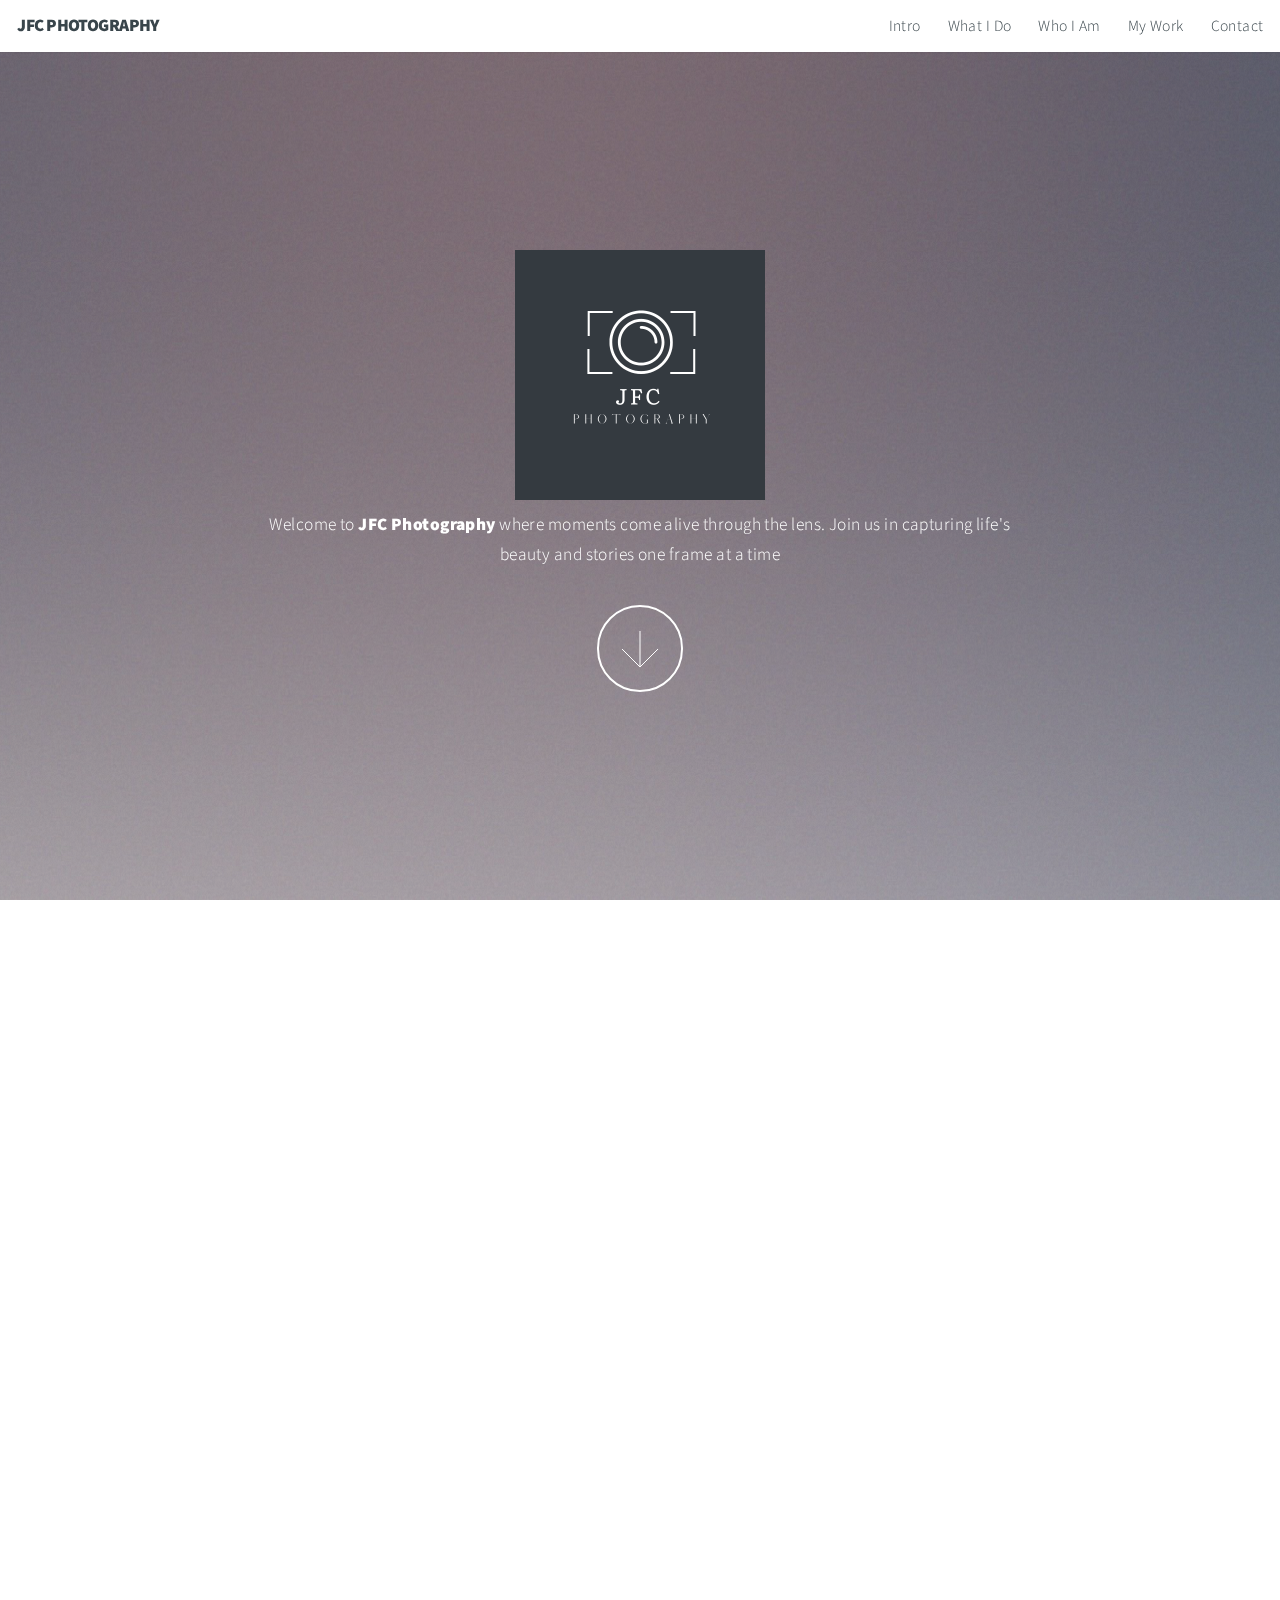
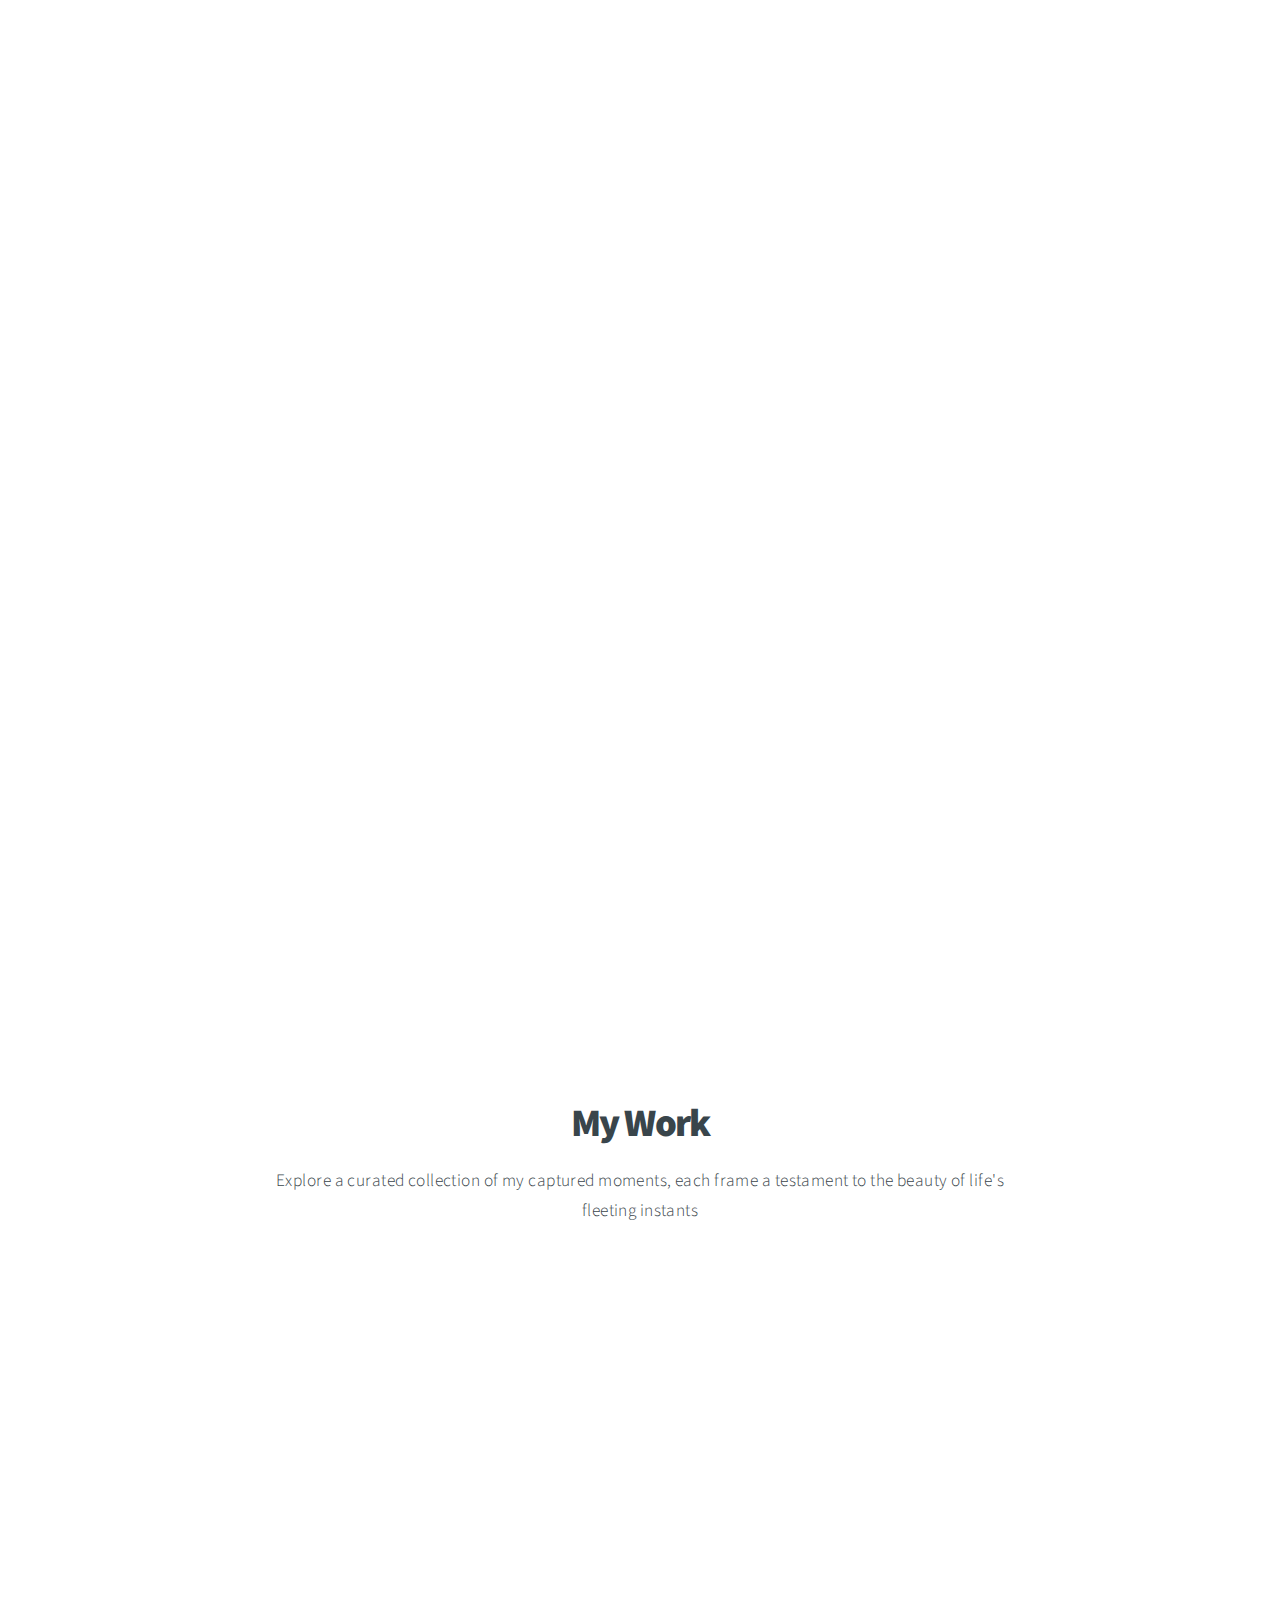
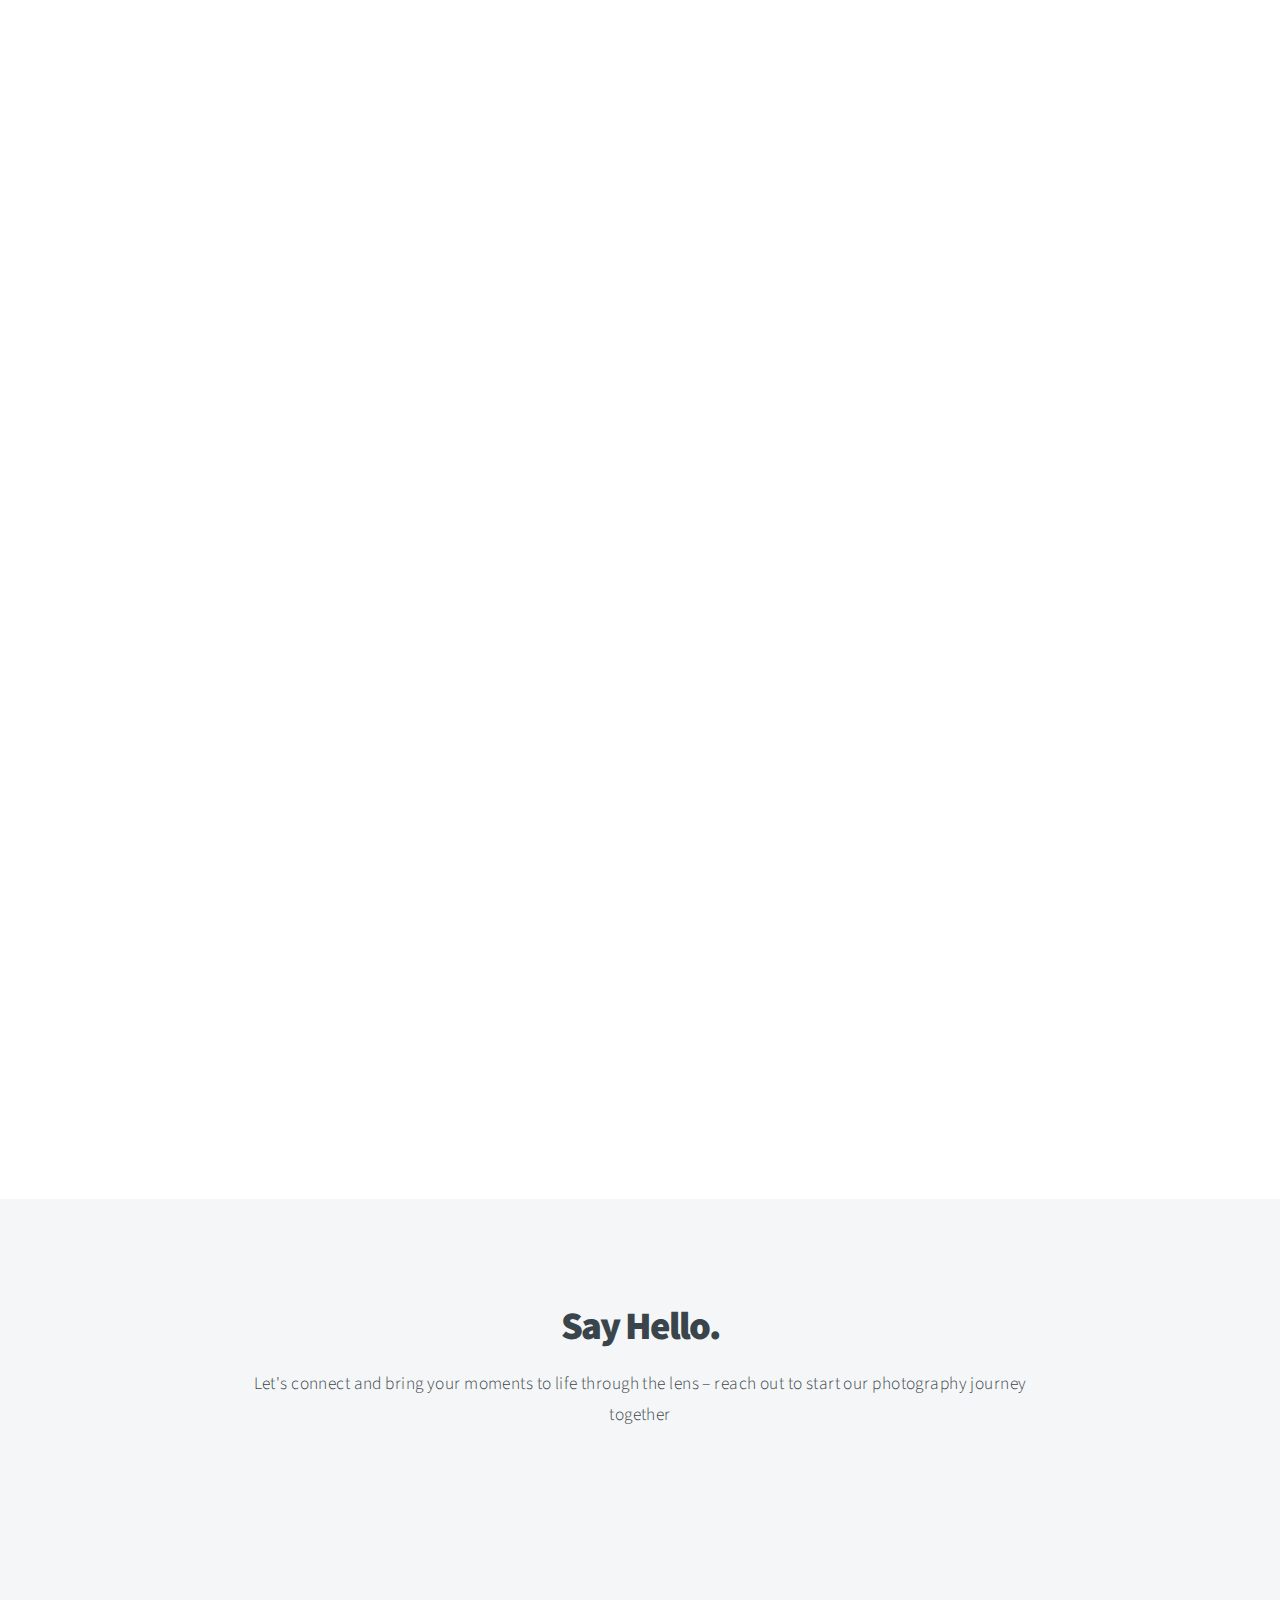
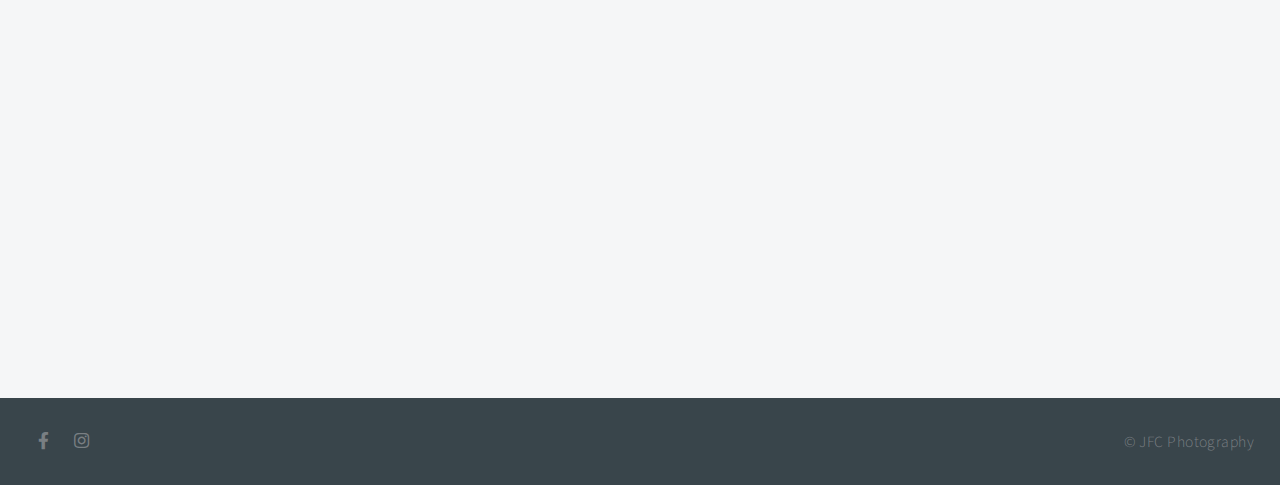
<file: index.html>
<!DOCTYPE html>

<html>
  <head>
    <title>JFC Photography</title>
    <meta charset="utf-8" />
    <meta
      name="viewport"
      content="width=device-width, initial-scale=1, user-scalable=no"
    />
    <link rel="stylesheet" href="assets/css/main.css" />
    <noscript
      ><link rel="stylesheet" href="assets/css/noscript.css"
    /></noscript>

    <link
      rel="apple-touch-icon"
      sizes="180x180"
      href="/favicon_package_v0/apple-touch-icon.png"
    />
    <link
      rel="icon"
      type="image/png"
      sizes="32x32"
      href="/favicon_package_v0/favicon-32x32.png"
    />
    <link
      rel="icon"
      type="image/png"
      sizes="16x16"
      href="/favicon_package_v0/favicon-16x16.png"
    />
    <link rel="manifest" href="/favicon_package_v0/site.webmanifest" />
    <link
      rel="mask-icon"
      href="/favicon_package_v0/safari-pinned-tab.svg"
      color="#5bbad5"
    />
    <meta name="msapplication-TileColor" content="#da532c" />
    <meta name="theme-color" content="#ffffff" />
  </head>
  <!-- Google tag (gtag.js) -->
  <script
    async
    src="https://www.googletagmanager.com/gtag/js?id=G-K7FD1WHNN0"
  ></script>
  <script>
    window.dataLayer = window.dataLayer || [];
    function gtag() {
      dataLayer.push(arguments);
    }
    gtag("js", new Date());

    gtag("config", "G-K7FD1WHNN0");
  </script>
  <body class="is-preload">
    <!-- Header -->
    <header id="header">
      <h1>JFC PHOTOGRAPHY</h1>
      <nav>
        <ul>
          <li><a href="#intro">Intro</a></li>
          <li><a href="#one">What I Do</a></li>
          <li><a href="#two">Who I Am</a></li>
          <li><a href="#work">My Work</a></li>
          <li><a href="#contact">Contact</a></li>
        </ul>
      </nav>
    </header>

    <!-- Intro -->
    <section id="intro" class="main style1 dark fullscreen">
      <div class="content">
        <div class="logo">
          <img
            src="./images/logo.png"
            alt="logo"
            width="250px"
            height="250px"
          />
        </div>
        <p>
          Welcome to <strong>JFC Photography</strong> where moments come alive
          through the lens. Join us in capturing life's beauty and stories one
          frame at a time
        </p>
        <footer>
          <a href="#one" class="button style2 down">More</a>
        </footer>
      </div>
    </section>

    <!-- One -->
    <section id="one" class="main style2 right dark fullscreen">
      <div class="content box style2">
        <header>
          <h2>What I Do</h2>
        </header>
        <p>
          Immersing myself in the art of photography, I specialize in
          transforming life's most cherished moments into timeless visual
          stories. From the elegance of weddings and the vibrancy of
          quinceañeras to the intimacy of engagements and the warmth of family
          sessions, my lens captures every emotion and detail, creating
          cherished memories that last a lifetime.
        </p>
      </div>
      <a href="#two" class="button style2 down anchored">Next</a>
    </section>

    <!-- Two -->
    <section id="two" class="main style2 left dark fullscreen">
      <div class="content box style2">
        <header>
          <h2>Who I Am</h2>
        </header>
        <p>
          Hello there, I'm Joe Castillo—a tech enthusiast turned passionate
          photographer. My journey into photography began as a hobby, but it
          quickly blossomed into a thriving business. After discovering my love
          for capturing the essence of moments, I realized the power of freezing
          time through my lens. Having walked the path of technology, I
          comprehended the value of preserving memories, which led me to pursue
          my passion more earnestly. Understanding that photography is an
          investment, I strive to provide an opportunity for those seeking to
          encapsulate their special moments in photographs.
        </p>
      </div>
      <a href="#work" class="button style2 down anchored">Next</a>
    </section>

    <!-- Work -->
    <section id="work" class="main style3 primary">
      <div class="content">
        <header>
          <h2>My Work</h2>
          <p>
            Explore a curated collection of my captured moments, each frame a
            testament to the beauty of life's fleeting instants
          </p>
        </header>

        <!-- Gallery  -->
        <div class="gallery">
          <article class="from-left">
            <a href="/images/gallery/wedding1.jpg" class="image fit"
              ><img src="images/gallery/wedding1.jpg" title="Wedding" alt=""
            /></a>
          </article>
          <article class="from-right">
            <a href="images/gallery/wedding2.jpg" class="image fit"
              ><img src="images/gallery/wedding2.jpg" title="Wedding" alt=""
            /></a>
          </article>
          <article class="from-left">
            <a href="images/gallery/wedding3.jpg" class="image fit"
              ><img src="images/gallery/wedding3.jpg" title="wedding" alt=""
            /></a>
          </article>
          <article class="from-right">
            <a href="images/gallery/wedding5.jpg" class="image fit"
              ><img src="images/gallery/wedding5.jpg" title="wedding" alt=""
            /></a>
          </article>
          <article class="from-left">
            <a href="images/gallery/grad2.jpg" class="image fit"
              ><img src="images/gallery/grad2.jpg" title="wedding" alt=""
            /></a>
          </article>
          <article class="from-right">
            <a href="images/gallery/wedding6.jpg" class="image fit"
              ><img src="images/gallery/wedding6.jpg" title="wedding" alt=""
            /></a>
          </article>
          <article class="from-left">
            <a href="images/gallery/wedding7.jpg" class="image fit"
              ><img src="images/gallery/wedding7.jpg" title="wedding" alt=""
            /></a>
          </article>
          <article class="from-right">
            <a href="images/gallery/wedding8.jpg" class="image fit"
              ><img src="images/gallery/wedding8.jpg" title="wedding" alt=""
            /></a>
          </article>
          <article class="from-right">
            <a href="images/gallery/quince1.jpg" class="image fit"
              ><img src="images/gallery/quince1.jpg" title="Quinceanera" alt=""
            /></a>
          </article>
          <article class="from-left">
            <a href="images/gallery/quince2.jpg" class="image fit"
              ><img src="images/gallery/quince2.jpg" title="Quinceanera" alt=""
            /></a>
          </article>
          <article class="from-right">
            <a href="images/gallery/quince3.jpg" class="image fit"
              ><img src="images/gallery/quince3.jpg" title="Quinceanera" alt=""
            /></a>
          </article>
          <article class="from-left">
            <a href="images/gallery/quince4.jpg" class="image fit"
              ><img src="images/gallery/quince4.jpg" title="Quinceanera" alt=""
            /></a>
          </article>
          <article class="from-right">
            <a href="images/gallery/grad2.jpg" class="image fit"
              ><img src="images/gallery/grad2.jpg" title="Graduation" alt=""
            /></a>
          </article>
          <article class="from-left">
            <a href="images/gallery/grad5.jpg" class="image fit"
              ><img src="images/gallery/grad5.jpg" title="Graduation" alt=""
            /></a>
          </article>
          <article class="from-right">
            <a href="images/gallery/grad3.jpg" class="image fit"
              ><img src="images/gallery/grad3.jpg" title="Graduation" alt=""
            /></a>
          </article>
          <article class="from-left">
            <a href="images/gallery/grad4.jpg" class="image fit"
              ><img src="images/gallery/grad4.jpg" title="Graduation" alt=""
            /></a>
          </article>
          <article class="from-right">
            <a href="images/gallery/grad1.jpg" class="image fit"
              ><img src="images/gallery/grad1.jpg" title="Graduation" alt=""
            /></a>
          </article>
          <article class="from-left">
            <a href="images/gallery/wedding4.jpg" class="image fit"
              ><img src="images/gallery/wedding4.jpg" title="Graduation" alt=""
            /></a>
          </article>
        </div>
      </div>
    </section>

    <!-- Contact -->
    <section id="contact" class="main style3 secondary">
      <div class="content">
        <header>
          <h2>Say Hello.</h2>
          <p>
            Let's connect and bring your moments to life through the lens –
            reach out to start our photography journey together
          </p>
        </header>
        <div class="box">
          <form
            name="contact"
            method="POST"
            data-netlify="true"
            action="/success.html"
          >
            <div class="fields">
              <div class="field half">
                <input type="text" name="name" placeholder="Name" required />
              </div>
              <div class="field half">
                <input type="email" name="email" placeholder="Email" required />
              </div>
              <div class="field half">
                <input
                  type="tel"
                  name="phone"
                  placeholder="Phone number"
                  required
                />
              </div>
              <div class="field">
                <textarea
                  name="message"
                  placeholder="Message"
                  rows="6"
                  required
                ></textarea>
              </div>
            </div>
            <ul class="actions special">
              <li><input type="submit" value="Send Message" /></li>
            </ul>
          </form>
        </div>
      </div>
    </section>

    <!-- Footer -->
    <footer id="footer">
      <!-- Icons -->
      <ul class="icons">
        <li>
          <a href="#" class="icon brands fa-facebook-f"
            ><span class="label">Facebook</span></a
          >
        </li>
        <li>
          <a href="#" class="icon brands fa-instagram"
            ><span class="label">Instagram</span></a
          >
        </li>
      </ul>

      <!-- Menu -->
      <ul class="menu">
        <li>&copy; JFC Photography</li>
      </ul>
    </footer>

    <!-- Scripts -->
    <script src="assets/js/jquery.min.js"></script>
    <script src="assets/js/jquery.poptrox.min.js"></script>
    <script src="assets/js/jquery.scrolly.min.js"></script>
    <script src="assets/js/jquery.scrollex.min.js"></script>
    <script src="assets/js/browser.min.js"></script>
    <script src="assets/js/breakpoints.min.js"></script>
    <script src="assets/js/util.js"></script>
    <script src="assets/js/main.js"></script>
  </body>
</html>
</file>
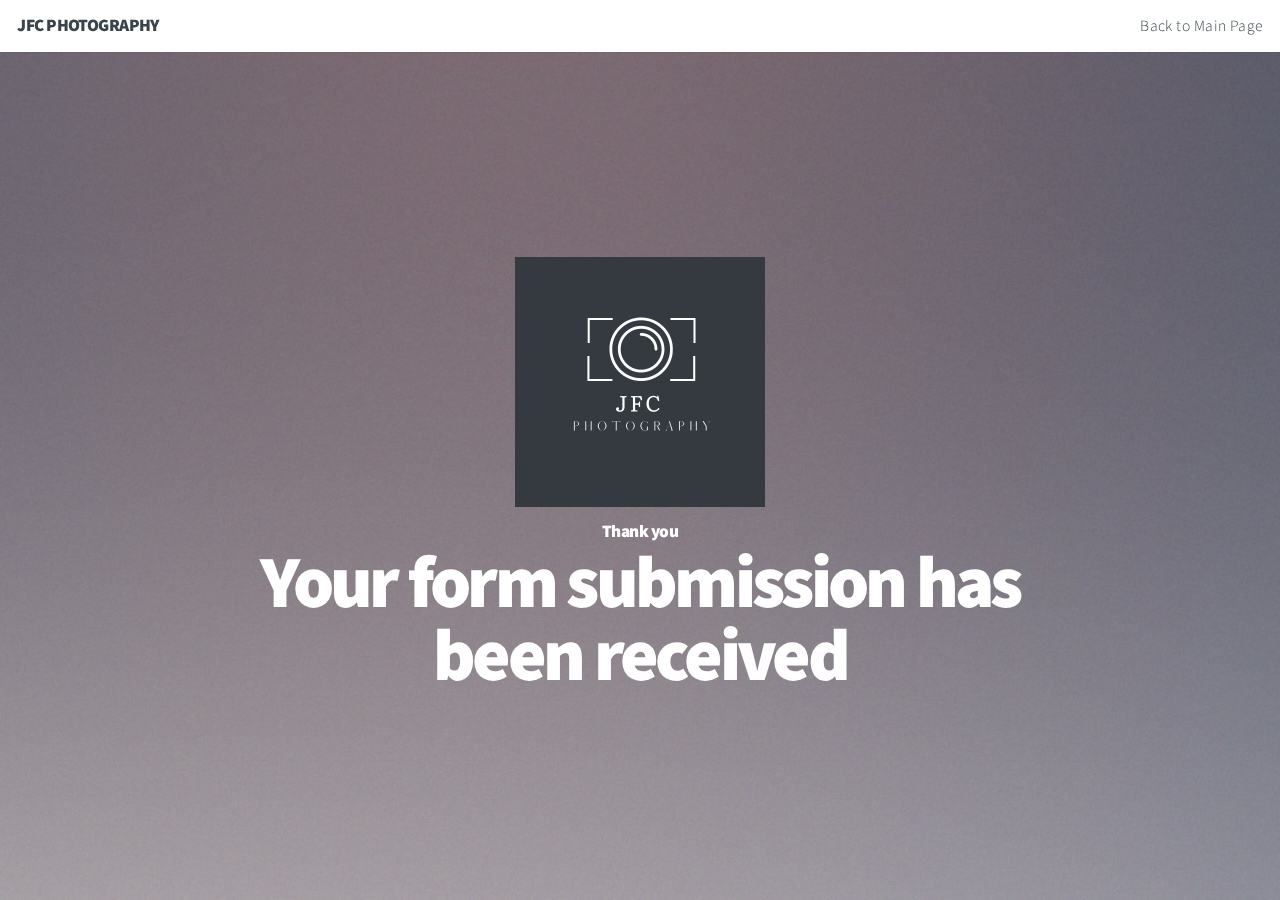
<file: success.html>
<!DOCTYPE html>
<html lang="en">
  <head>
    <meta charset="UTF-8" />
    <meta name="viewport" content="width=device-width, initial-scale=1.0" />
    <title>JFC Photography</title>
    <link rel="stylesheet" href="assets/css/main.css" />
    <noscript
      ><link rel="stylesheet" href="assets/css/noscript.css"
    /></noscript>

    <link
      rel="apple-touch-icon"
      sizes="180x180"
      href="/favicon_package_v0/apple-touch-icon.png"
    />
    <link
      rel="icon"
      type="image/png"
      sizes="32x32"
      href="/favicon_package_v0/favicon-32x32.png"
    />
    <link
      rel="icon"
      type="image/png"
      sizes="16x16"
      href="/favicon_package_v0/favicon-16x16.png"
    />
    <link rel="manifest" href="/favicon_package_v0/site.webmanifest" />
    <link
      rel="mask-icon"
      href="/favicon_package_v0/safari-pinned-tab.svg"
      color="#5bbad5"
    />
    <meta name="msapplication-TileColor" content="#da532c" />
    <meta name="theme-color" content="#ffffff" />
  </head>
  <!-- Google tag (gtag.js) -->
  <script
    async
    src="https://www.googletagmanager.com/gtag/js?id=G-K7FD1WHNN0"
  ></script>
  <script>
    window.dataLayer = window.dataLayer || [];
    function gtag() {
      dataLayer.push(arguments);
    }
    gtag("js", new Date());

    gtag("config", "G-K7FD1WHNN0");
  </script>
  <body>
    <!-- Header -->
    <header id="header">
      <h1>JFC PHOTOGRAPHY</h1>
      <nav>
        <ul>
          <li><a href="/index.html">Back to Main Page</a></li>
        </ul>
      </nav>
    </header>

    <!-- Intro -->
    <section id="intro" class="main style1 dark fullscreen">
      <div class="content">
        <div class="logo">
          <img
            src="./images/logo.png"
            alt="logo"
            width="250px"
            height="250px"
          />
        </div>
        <h1>Thank you</h1>
        <h2>Your form submission has been received</h2>
      </div>
    </section>
  </body>
</html>
</file>
<file: assets/css/noscript.css>
/*
	Big Picture by HTML5 UP
	html5up.net | @ajlkn
	Free for personal and commercial use under the CCA 3.0 license (html5up.net/license)
*/

/* Loader */

	body:before, body:after {
		display: none;
	}
</file>
<file: assets/css/main.css>
@import url("https://fonts.googleapis.com/css?family=Source+Sans+Pro:300,900");
@import url("fontawesome-all.min.css");

/*
	Big Picture by HTML5 UP
	html5up.net | @ajlkn
	Free for personal and commercial use under the CCA 3.0 license (html5up.net/license)
*/

html,
body,
div,
span,
applet,
object,
iframe,
h1,
h2,
h3,
h4,
h5,
h6,
p,
blockquote,
pre,
a,
abbr,
acronym,
address,
big,
cite,
code,
del,
dfn,
em,
img,
ins,
kbd,
q,
s,
samp,
small,
strike,
strong,
sub,
sup,
tt,
var,
b,
u,
i,
center,
dl,
dt,
dd,
ol,
ul,
li,
fieldset,
form,
label,
legend,
table,
caption,
tbody,
tfoot,
thead,
tr,
th,
td,
article,
aside,
canvas,
details,
embed,
figure,
figcaption,
footer,
header,
hgroup,
menu,
nav,
output,
ruby,
section,
summary,
time,
mark,
audio,
video {
  margin: 0;
  padding: 0;
  border: 0;
  font-size: 100%;
  font: inherit;
  vertical-align: baseline;
}

article,
aside,
details,
figcaption,
figure,
footer,
header,
hgroup,
menu,
nav,
section {
  display: block;
}

body {
  line-height: 1;
}

ol,
ul {
  list-style: none;
}

blockquote,
q {
  quotes: none;
}

blockquote:before,
blockquote:after,
q:before,
q:after {
  content: "";
  content: none;
}

table {
  border-collapse: collapse;
  border-spacing: 0;
}

body {
  -webkit-text-size-adjust: none;
}

mark {
  background-color: transparent;
  color: inherit;
}

input::-moz-focus-inner {
  border: 0;
  padding: 0;
}

input,
select,
textarea {
  -moz-appearance: none;
  -webkit-appearance: none;
  -ms-appearance: none;
  appearance: none;
}
.logo {
  max-width: 100%;
  max-height: auto;
}

/* Basic */

@-ms-viewport {
  width: device-width;
}

html {
  height: 100%;
}

html {
  box-sizing: border-box;
}

*,
*:before,
*:after {
  box-sizing: inherit;
}

body {
  background: #ffffff;
  height: 100%;
  min-width: 320px;
}

body.is-preload *,
body.is-preload *:before,
body.is-preload *:after {
  -moz-animation: none !important;
  -webkit-animation: none !important;
  -ms-animation: none !important;
  animation: none !important;
  -moz-transition: none !important;
  -webkit-transition: none !important;
  -ms-transition: none !important;
  transition: none !important;
}

/* Spinner */

@-moz-keyframes spinner-rotate {
  0% {
    -moz-transform: scale(1) rotate(0deg);
    -webkit-transform: scale(1) rotate(0deg);
    -ms-transform: scale(1) rotate(0deg);
    transform: scale(1) rotate(0deg);
  }

  100% {
    -moz-transform: scale(1) rotate(360deg);
    -webkit-transform: scale(1) rotate(360deg);
    -ms-transform: scale(1) rotate(360deg);
    transform: scale(1) rotate(360deg);
  }
}

@-webkit-keyframes spinner-rotate {
  0% {
    -moz-transform: scale(1) rotate(0deg);
    -webkit-transform: scale(1) rotate(0deg);
    -ms-transform: scale(1) rotate(0deg);
    transform: scale(1) rotate(0deg);
  }

  100% {
    -moz-transform: scale(1) rotate(360deg);
    -webkit-transform: scale(1) rotate(360deg);
    -ms-transform: scale(1) rotate(360deg);
    transform: scale(1) rotate(360deg);
  }
}

@-ms-keyframes spinner-rotate {
  0% {
    -moz-transform: scale(1) rotate(0deg);
    -webkit-transform: scale(1) rotate(0deg);
    -ms-transform: scale(1) rotate(0deg);
    transform: scale(1) rotate(0deg);
  }

  100% {
    -moz-transform: scale(1) rotate(360deg);
    -webkit-transform: scale(1) rotate(360deg);
    -ms-transform: scale(1) rotate(360deg);
    transform: scale(1) rotate(360deg);
  }
}

@keyframes spinner-rotate {
  0% {
    -moz-transform: scale(1) rotate(0deg);
    -webkit-transform: scale(1) rotate(0deg);
    -ms-transform: scale(1) rotate(0deg);
    transform: scale(1) rotate(0deg);
  }

  100% {
    -moz-transform: scale(1) rotate(360deg);
    -webkit-transform: scale(1) rotate(360deg);
    -ms-transform: scale(1) rotate(360deg);
    transform: scale(1) rotate(360deg);
  }
}

/* Loader */

@-moz-keyframes spinner-show {
  0% {
    opacity: 0;
  }

  100% {
    opacity: 1;
  }
}

@-webkit-keyframes spinner-show {
  0% {
    opacity: 0;
  }

  100% {
    opacity: 1;
  }
}

@-ms-keyframes spinner-show {
  0% {
    opacity: 0;
  }

  100% {
    opacity: 1;
  }
}

@keyframes spinner-show {
  0% {
    opacity: 0;
  }

  100% {
    opacity: 1;
  }
}

@-moz-keyframes spinner-hide {
  0% {
    -moz-transform: scale(1) rotate(0deg);
    -webkit-transform: scale(1) rotate(0deg);
    -ms-transform: scale(1) rotate(0deg);
    transform: scale(1) rotate(0deg);
    color: #e5e6e7;
    z-index: 100001;
  }

  99% {
    -moz-transform: scale(0.5) rotate(360deg);
    -webkit-transform: scale(0.5) rotate(360deg);
    -ms-transform: scale(0.5) rotate(360deg);
    transform: scale(0.5) rotate(360deg);
    color: #e5e6e7;
    z-index: 100001;
  }

  100% {
    -moz-transform: scale(0.5) rotate(360deg);
    -webkit-transform: scale(0.5) rotate(360deg);
    -ms-transform: scale(0.5) rotate(360deg);
    transform: scale(0.5) rotate(360deg);
    color: #e5e6e7;
    z-index: -1;
  }
}

@-webkit-keyframes spinner-hide {
  0% {
    -moz-transform: scale(1) rotate(0deg);
    -webkit-transform: scale(1) rotate(0deg);
    -ms-transform: scale(1) rotate(0deg);
    transform: scale(1) rotate(0deg);
    color: #e5e6e7;
    z-index: 100001;
  }

  99% {
    -moz-transform: scale(0.5) rotate(360deg);
    -webkit-transform: scale(0.5) rotate(360deg);
    -ms-transform: scale(0.5) rotate(360deg);
    transform: scale(0.5) rotate(360deg);
    color: #e5e6e7;
    z-index: 100001;
  }

  100% {
    -moz-transform: scale(0.5) rotate(360deg);
    -webkit-transform: scale(0.5) rotate(360deg);
    -ms-transform: scale(0.5) rotate(360deg);
    transform: scale(0.5) rotate(360deg);
    color: #e5e6e7;
    z-index: -1;
  }
}

@-ms-keyframes spinner-hide {
  0% {
    -moz-transform: scale(1) rotate(0deg);
    -webkit-transform: scale(1) rotate(0deg);
    -ms-transform: scale(1) rotate(0deg);
    transform: scale(1) rotate(0deg);
    color: #e5e6e7;
    z-index: 100001;
  }

  99% {
    -moz-transform: scale(0.5) rotate(360deg);
    -webkit-transform: scale(0.5) rotate(360deg);
    -ms-transform: scale(0.5) rotate(360deg);
    transform: scale(0.5) rotate(360deg);
    color: #e5e6e7;
    z-index: 100001;
  }

  100% {
    -moz-transform: scale(0.5) rotate(360deg);
    -webkit-transform: scale(0.5) rotate(360deg);
    -ms-transform: scale(0.5) rotate(360deg);
    transform: scale(0.5) rotate(360deg);
    color: #e5e6e7;
    z-index: -1;
  }
}

@keyframes spinner-hide {
  0% {
    -moz-transform: scale(1) rotate(0deg);
    -webkit-transform: scale(1) rotate(0deg);
    -ms-transform: scale(1) rotate(0deg);
    transform: scale(1) rotate(0deg);
    color: #e5e6e7;
    z-index: 100001;
  }

  99% {
    -moz-transform: scale(0.5) rotate(360deg);
    -webkit-transform: scale(0.5) rotate(360deg);
    -ms-transform: scale(0.5) rotate(360deg);
    transform: scale(0.5) rotate(360deg);
    color: #e5e6e7;
    z-index: 100001;
  }

  100% {
    -moz-transform: scale(0.5) rotate(360deg);
    -webkit-transform: scale(0.5) rotate(360deg);
    -ms-transform: scale(0.5) rotate(360deg);
    transform: scale(0.5) rotate(360deg);
    color: #e5e6e7;
    z-index: -1;
  }
}

@-moz-keyframes overlay-hide {
  0% {
    opacity: 1;
    z-index: 100000;
  }

  15% {
    opacity: 1;
    z-index: 100000;
  }

  99% {
    opacity: 0;
    z-index: 100000;
  }

  100% {
    opacity: 0;
    z-index: -1;
  }
}

@-webkit-keyframes overlay-hide {
  0% {
    opacity: 1;
    z-index: 100000;
  }

  15% {
    opacity: 1;
    z-index: 100000;
  }

  99% {
    opacity: 0;
    z-index: 100000;
  }

  100% {
    opacity: 0;
    z-index: -1;
  }
}

@-ms-keyframes overlay-hide {
  0% {
    opacity: 1;
    z-index: 100000;
  }

  15% {
    opacity: 1;
    z-index: 100000;
  }

  99% {
    opacity: 0;
    z-index: 100000;
  }

  100% {
    opacity: 0;
    z-index: -1;
  }
}

@keyframes overlay-hide {
  0% {
    opacity: 1;
    z-index: 100000;
  }

  15% {
    opacity: 1;
    z-index: 100000;
  }

  99% {
    opacity: 0;
    z-index: 100000;
  }

  100% {
    opacity: 0;
    z-index: -1;
  }
}

body {
  text-decoration: none;
}

body:before {
  -moz-animation: spinner-show 1.5s 1 0.25s ease forwards,
    spinner-hide 0.25s ease-in-out forwards !important;
  -webkit-animation: spinner-show 1.5s 1 0.25s ease forwards,
    spinner-hide 0.25s ease-in-out forwards !important;
  -ms-animation: spinner-show 1.5s 1 0.25s ease forwards,
    spinner-hide 0.25s ease-in-out forwards !important;
  animation: spinner-show 1.5s 1 0.25s ease forwards,
    spinner-hide 0.25s ease-in-out forwards !important;
  -moz-transform-origin: 50% 50%;
  -webkit-transform-origin: 50% 50%;
  -ms-transform-origin: 50% 50%;
  transform-origin: 50% 50%;
  -moz-osx-font-smoothing: grayscale;
  -webkit-font-smoothing: antialiased;
  font-family: FontAwesome;
  font-style: normal;
  font-weight: normal;
  text-transform: none !important;
  color: #e5e6e7;
  content: "\f1ce";
  cursor: default;
  display: block;
  font-size: 2em;
  height: 2em;
  left: 50%;
  line-height: 2em;
  margin: -1em 0 0 -1em;
  opacity: 0;
  position: fixed;
  text-align: center;
  top: 50%;
  width: 2em;
  z-index: -1;
}

body:after {
  -moz-animation: overlay-hide 1.5s ease-in forwards !important;
  -webkit-animation: overlay-hide 1.5s ease-in forwards !important;
  -ms-animation: overlay-hide 1.5s ease-in forwards !important;
  animation: overlay-hide 1.5s ease-in forwards !important;
  background: #ffffff;
  content: "";
  display: block;
  height: 100%;
  left: 0;
  opacity: 0;
  position: fixed;
  top: 0;
  width: 100%;
  z-index: -1;
}

body.is-preload:before {
  -moz-animation: spinner-show 1.5s 1 0.25s ease forwards,
    spinner-rotate 0.75s infinite linear !important;
  -webkit-animation: spinner-show 1.5s 1 0.25s ease forwards,
    spinner-rotate 0.75s infinite linear !important;
  -ms-animation: spinner-show 1.5s 1 0.25s ease forwards,
    spinner-rotate 0.75s infinite linear !important;
  animation: spinner-show 1.5s 1 0.25s ease forwards,
    spinner-rotate 0.75s infinite linear !important;
  z-index: 100001;
}

body.is-preload:after {
  -moz-animation: none !important;
  -webkit-animation: none !important;
  -ms-animation: none !important;
  animation: none !important;
  opacity: 1;
  z-index: 100000;
}

@media (-webkit-min-device-pixel-ratio: 2) {
  body:before {
    line-height: 2.025em;
  }
}

/* Type */

body,
input,
textarea,
select {
  font-family: "Source Sans Pro", "sans-serif";
  font-weight: 300;
  font-size: 18pt;
  line-height: 1.75em;
  color: #39454b;
  letter-spacing: 0.025em;
}

@media screen and (max-width: 1920px) {
  body,
  input,
  textarea,
  select {
    font-size: 17pt;
  }
}

@media screen and (max-width: 1680px) {
  body,
  input,
  textarea,
  select {
    font-size: 15pt;
  }
}

@media screen and (max-width: 1280px) {
  body,
  input,
  textarea,
  select {
    font-size: 13pt;
  }
}

@media screen and (max-width: 1000px) {
  body,
  input,
  textarea,
  select {
    font-size: 13pt;
  }
}

@media screen and (max-width: 736px) {
  body,
  input,
  textarea,
  select {
    font-size: 12pt;
    line-height: 1.5em;
  }
}

h1,
h2,
h3,
h4,
h5,
h6 {
  font-weight: 900;
  color: inherit;
  letter-spacing: -0.0325em;
}

h1 a,
h2 a,
h3 a,
h4 a,
h5 a,
h6 a {
  color: inherit;
  text-decoration: none;
}

h2 {
  font-size: 2.25em;
  line-height: 1.25em;
  letter-spacing: -0.05em;
}

@media screen and (max-width: 736px) {
  h2 {
    font-size: 1.5em;
  }
}

strong,
b {
  font-weight: 900;
  color: inherit;
}

em,
i {
  font-style: italic;
}

a {
  -moz-transition: color 0.2s ease-in-out;
  -webkit-transition: color 0.2s ease-in-out;
  -ms-transition: color 0.2s ease-in-out;
  transition: color 0.2s ease-in-out;
  color: #98c593;
}

sub {
  position: relative;
  top: 0.5em;
  font-size: 0.8em;
}

sup {
  position: relative;
  top: -0.5em;
  font-size: 0.8em;
}

hr {
  border: 0;
  border-top: solid 1px #e5e6e7;
}

blockquote {
  border-left: solid 0.5em #e5e6e7;
  padding: 1em 0 1em 2em;
  font-style: italic;
}

p,
ul,
ol,
dl,
table {
  margin-bottom: 1em;
}

/* Box */

.box {
  background: #ffffff;
  color: #39454b;
  padding: 2em;
}

.box > :last-child {
  margin-bottom: 0;
}

.box.style2 {
  padding: 3.5em 2.5em 3.5em 2.5em;
}

@media screen and (max-width: 736px) {
  .box {
    padding: 1em;
  }

  .box.style2 {
    padding: 1.5em 1.25em 1.5em 1.25em;
    background-color: rgba(255, 255, 255, 0.9);
  }
}

/* Button */

input[type="button"],
input[type="submit"],
input[type="reset"],
.button,
button {
  -moz-appearance: none;
  -webkit-appearance: none;
  -ms-appearance: none;
  appearance: none;
  -moz-transition: background-color 0.2s ease-in-out;
  -webkit-transition: background-color 0.2s ease-in-out;
  -ms-transition: background-color 0.2s ease-in-out;
  transition: background-color 0.2s ease-in-out;
  background-color: #98c593;
  border: 0;
  border-radius: 3.5em;
  color: #ffffff;
  cursor: pointer;
  display: inline-block;
  height: 3.5em;
  line-height: 3.5em;
  outline: 0;
  padding: 0 2em 0 2em;
  position: relative;
  text-align: center;
  text-decoration: none;
}

input[type="button"].down,
input[type="submit"].down,
input[type="reset"].down,
.button.down,
button.down {
  width: 5em;
  height: 5em;
  line-height: 4.5em;
  padding: 0;
  background-image: url("images/dark-arrow.svg");
  background-position: center center;
  background-repeat: no-repeat;
  text-indent: -10em;
  overflow: hidden;
}

input[type="button"].down.anchored,
input[type="submit"].down.anchored,
input[type="reset"].down.anchored,
.button.down.anchored,
button.down.anchored {
  bottom: 0;
  border-bottom: 0;
  border-radius: 3em 3em 0 0;
  height: 4.5em;
  margin-left: -2.5em;
}

input[type="button"].anchored,
input[type="submit"].anchored,
input[type="reset"].anchored,
.button.anchored,
button.anchored {
  position: absolute;
  left: 50%;
}

input[type="button"]:hover,
input[type="submit"]:hover,
input[type="reset"]:hover,
.button:hover,
button:hover {
  background-color: #a8cea4;
}

input[type="button"]:active,
input[type="submit"]:active,
input[type="reset"]:active,
.button:active,
button:active {
  background-color: #88bc82;
}

input[type="button"].style2,
input[type="submit"].style2,
input[type="reset"].style2,
.button.style2,
button.style2 {
  background-color: transparent;
  border: solid 2px #e5e6e7;
  color: inherit;
}

input[type="button"].style2:hover,
input[type="submit"].style2:hover,
input[type="reset"].style2:hover,
.button.style2:hover,
button.style2:hover {
  background-color: rgba(229, 230, 231, 0.25);
}

input[type="button"].style2:active,
input[type="submit"].style2:active,
input[type="reset"].style2:active,
.button.style2:active,
button.style2:active {
  background-color: rgba(229, 230, 231, 0.375);
}

input[type="button"].style2.down,
input[type="submit"].style2.down,
input[type="reset"].style2.down,
.button.style2.down,
button.style2.down {
  background-image: url("images/arrow.svg");
}

/* Form */

form {
  margin: 0 0 2em 0;
}

form > :last-child {
  margin-bottom: 0;
}

form > .fields {
  display: -moz-flex;
  display: -webkit-flex;
  display: -ms-flex;
  display: flex;
  -moz-flex-wrap: wrap;
  -webkit-flex-wrap: wrap;
  -ms-flex-wrap: wrap;
  flex-wrap: wrap;
  width: calc(100% + 3em);
  margin: -1.5em 0 2em -1.5em;
}

form > .fields > .field {
  -moz-flex-grow: 0;
  -webkit-flex-grow: 0;
  -ms-flex-grow: 0;
  flex-grow: 0;
  -moz-flex-shrink: 0;
  -webkit-flex-shrink: 0;
  -ms-flex-shrink: 0;
  flex-shrink: 0;
  padding: 1.5em 0 0 1.5em;
  width: calc(100% - 1.5em);
}

form > .fields > .field.half {
  width: calc(50% - 0.75em);
}

form > .fields > .field.third {
  width: calc(100% / 3 - 0.5em);
}

form > .fields > .field.quarter {
  width: calc(25% - 0.375em);
}

@media screen and (max-width: 480px) {
  form > .fields {
    width: calc(100% + 2em);
    margin: -1em 0 2em -1em;
  }

  form > .fields > .field {
    padding: 1em 0 0 1em;
    width: calc(100% - 1em);
  }

  form > .fields > .field.half {
    width: calc(100% - 1em);
  }

  form > .fields > .field.third {
    width: calc(100% - 1em);
  }

  form > .fields > .field.quarter {
    width: calc(100% - 1em);
  }
}

label {
  display: block;
}

input[type="text"],
input[type="password"],
input[type="email"],
input[type="tel"],
input[type="search"],
input[type="url"],
select,
textarea {
  -moz-appearance: none;
  -webkit-appearance: none;
  -ms-appearance: none;
  appearance: none;
  -moz-transition: border-color 0.2s ease-in-out, color 0.2s ease-in-out;
  -webkit-transition: border-color 0.2s ease-in-out, color 0.2s ease-in-out;
  -ms-transition: border-color 0.2s ease-in-out, color 0.2s ease-in-out;
  transition: border-color 0.2s ease-in-out, color 0.2s ease-in-out;
  color: #39454b;
  display: block;
  width: 100%;
  padding: 0.65em 0.75em;
  background: none;
  border: solid 2px #e5e6e7;
  color: inherit;
  border-radius: 0.5em;
  outline: none;
}

input[type="text"]:focus,
input[type="password"]:focus,
input[type="email"]:focus,
input[type="tel"]:focus,
input[type="search"]:focus,
input[type="url"]:focus,
select:focus,
textarea:focus {
  border-color: #9ac8e9;
}

input[type="text"],
input[type="password"],
input[type="email"],
input[type="tel"],
input[type="search"],
input[type="url"],
select {
  line-height: 1.35em;
}

textarea {
  min-height: 8em;
}

::-moz-focus-inner {
  border: 0;
}

::-webkit-input-placeholder {
  opacity: 0.375;
}

:-moz-placeholder {
  opacity: 0.375;
}

::-moz-placeholder {
  opacity: 0.375;
}

:-ms-input-placeholder {
  opacity: 0.375;
}

/* Icon */

.icon {
  text-decoration: none;
  position: relative;
  text-decoration: none;
}

.icon:before {
  -moz-osx-font-smoothing: grayscale;
  -webkit-font-smoothing: antialiased;
  display: inline-block;
  font-style: normal;
  font-variant: normal;
  text-rendering: auto;
  line-height: 1;
  text-transform: none !important;
  font-family: "Font Awesome 5 Free";
  font-weight: 400;
}

.icon:before {
  line-height: inherit;
}

.icon > .label {
  display: none;
}

.icon.solid:before {
  font-weight: 900;
}

.icon.brands:before {
  font-family: "Font Awesome 5 Brands";
}

/* Image */

.image {
  position: relative;
  display: inline-block;
}

.image:before {
  content: "";
  position: absolute;
  left: 0;
  top: 0;
  width: 100%;
  height: 100%;
  background: url("images/overlay.png");
}

.image img {
  display: block;
  width: 100%;
}

.image.featured {
  display: block;
  width: 100%;
  margin: 0 0 2em 0;
}

.image.fit {
  display: block;
  width: 100%;
}

.image.left {
  float: left;
  margin: 0 2em 2em 0;
}

.image.centered {
  display: block;
  margin: 0 0 2em 0;
}

.image.centered img {
  margin: 0 auto;
  width: auto;
}

/* List */

ul.default {
  list-style: disc;
  padding-left: 1em;
}

ul.default li {
  padding-left: 0.5em;
}

ul.menu {
  cursor: default;
}

ul.menu li {
  display: inline-block;
  line-height: 1em;
  border-left: solid 1px #e5e6e7;
  padding: 0 0 0 0.5em;
  margin: 0 0 0 0.5em;
}

ul.menu li:first-child {
  border-left: 0;
  padding-left: 0;
  margin-left: 0;
}

ol.default {
  list-style: decimal;
  padding-left: 1.25em;
}

ol.default li {
  padding-left: 0.25em;
}

/* Actions */

ul.actions {
  display: -moz-flex;
  display: -webkit-flex;
  display: -ms-flex;
  display: flex;
  cursor: default;
  list-style: none;
  margin-left: -1em;
  padding-left: 0;
}

ul.actions li {
  padding: 0 0 0 1em;
  vertical-align: middle;
}

ul.actions.special {
  -moz-justify-content: center;
  -webkit-justify-content: center;
  -ms-justify-content: center;
  justify-content: center;
  width: 100%;
  margin-left: 0;
}

ul.actions.special li:first-child {
  padding-left: 0;
}

ul.actions.stacked {
  -moz-flex-direction: column;
  -webkit-flex-direction: column;
  -ms-flex-direction: column;
  flex-direction: column;
  margin-left: 0;
}

ul.actions.stacked li {
  padding: 1.3em 0 0 0;
}

ul.actions.stacked li:first-child {
  padding-top: 0;
}

ul.actions.fit {
  width: calc(100% + 1em);
}

ul.actions.fit li {
  -moz-flex-grow: 1;
  -webkit-flex-grow: 1;
  -ms-flex-grow: 1;
  flex-grow: 1;
  -moz-flex-shrink: 1;
  -webkit-flex-shrink: 1;
  -ms-flex-shrink: 1;
  flex-shrink: 1;
  width: 100%;
}

ul.actions.fit li > * {
  width: 100%;
}

ul.actions.fit.stacked {
  width: 100%;
}

@media screen and (max-width: 480px) {
  ul.actions:not(.fixed) {
    -moz-flex-direction: column;
    -webkit-flex-direction: column;
    -ms-flex-direction: column;
    flex-direction: column;
    margin-left: 0;
    width: 100% !important;
  }

  ul.actions:not(.fixed) li {
    -moz-flex-grow: 1;
    -webkit-flex-grow: 1;
    -ms-flex-grow: 1;
    flex-grow: 1;
    -moz-flex-shrink: 1;
    -webkit-flex-shrink: 1;
    -ms-flex-shrink: 1;
    flex-shrink: 1;
    padding: 1em 0 0 0;
    text-align: center;
    width: 100%;
  }

  ul.actions:not(.fixed) li > * {
    width: 100%;
  }

  ul.actions:not(.fixed) li:first-child {
    padding-top: 0;
  }

  ul.actions:not(.fixed) li input[type="submit"],
  ul.actions:not(.fixed) li input[type="reset"],
  ul.actions:not(.fixed) li input[type="button"],
  ul.actions:not(.fixed) li button,
  ul.actions:not(.fixed) li .button {
    width: 100%;
  }

  ul.actions:not(.fixed) li input[type="submit"].icon:before,
  ul.actions:not(.fixed) li input[type="reset"].icon:before,
  ul.actions:not(.fixed) li input[type="button"].icon:before,
  ul.actions:not(.fixed) li button.icon:before,
  ul.actions:not(.fixed) li .button.icon:before {
    margin-left: -0.5rem;
  }
}

/* Icons */

ul.icons {
  cursor: default;
}

ul.icons li {
  display: inline-block;
}

ul.icons a {
  display: inline-block;
  width: 2em;
  height: 2em;
  line-height: 2em;
  text-align: center;
  border: 0;
}

/* Sections/Article */

header {
  margin-bottom: 1em;
}

header p {
  display: block;
  margin: 1em 0 0 0;
  padding: 0 0 0.5em 0;
}

footer {
  margin-top: 2em;
}

/* Table */

table {
  width: 100%;
}

table.default {
  width: 100%;
}

table.default tbody tr:nth-child(2n + 2) {
  background: rgba(229, 230, 231, 0.5);
}

table.default td {
  padding: 0.5em 1em 0.5em 1em;
}

table.default th {
  text-align: left;
  font-weight: 900;
  padding: 0.5em 1em 0.5em 1em;
}

table.default thead {
  background: #39454b;
  color: #ffffff;
}

table.default tfoot {
  background: #e5e6e7;
}

/* Poptrox */

.poptrox-popup {
  -moz-box-sizing: content-box;
  -webkit-box-sizing: content-box;
  -ms-box-sizing: content-box;
  box-sizing: content-box;
  background: #fff;
  padding-bottom: 3em;
  box-shadow: 0 0.1em 0.15em 0 rgba(0, 0, 0, 0.15);
}

.poptrox-popup .loader {
  position: absolute;
  top: 50%;
  left: 50%;
  margin: -1em 0 0 -1em;
  width: 2em;
  height: 2em;
  display: block;
  font-size: 2em;
}

.poptrox-popup .loader:before {
  -moz-animation: spinner-rotate 0.75s infinite linear !important;
  -webkit-animation: spinner-rotate 0.75s infinite linear !important;
  -ms-animation: spinner-rotate 0.75s infinite linear !important;
  animation: spinner-rotate 0.75s infinite linear !important;
  -moz-osx-font-smoothing: grayscale;
  -webkit-font-smoothing: antialiased;
  font-family: FontAwesome;
  font-style: normal;
  font-weight: normal;
  text-transform: none !important;
  color: #e5e6e7;
  content: "\f1ce";
  cursor: default;
  display: block;
  height: 2em;
  left: 0;
  line-height: 2em;
  position: absolute;
  text-align: center;
  top: 0;
  width: 2em;
}

.poptrox-popup .caption {
  position: absolute;
  bottom: 0;
  left: 0;
  background: #ffffff;
  width: 100%;
  height: 3em;
  line-height: 2.8em;
  text-align: center;
  cursor: default;
  z-index: 1;
  font-size: 0.9em;
}

.poptrox-popup .nav-next,
.poptrox-popup .nav-previous {
  -moz-transition: opacity 0.2s ease-in-out;
  -webkit-transition: opacity 0.2s ease-in-out;
  -ms-transition: opacity 0.2s ease-in-out;
  transition: opacity 0.2s ease-in-out;
  position: absolute;
  top: 0;
  width: 50%;
  height: 100%;
  opacity: 0;
  cursor: pointer;
  background: rgba(0, 0, 0, 0.01);
  -webkit-tap-highlight-color: rgba(255, 255, 255, 0);
}

.poptrox-popup .nav-next:before,
.poptrox-popup .nav-previous:before {
  content: "";
  position: absolute;
  width: 96px;
  height: 64px;
  background: url("images/poptrox-nav.svg");
  top: calc(50% - 1.5em);
  margin: -32px 0 0 0;
}

.poptrox-popup:hover .nav-next,
.poptrox-popup:hover .nav-previous {
  opacity: 0.5;
}

.poptrox-popup:hover .nav-next:hover,
.poptrox-popup:hover .nav-previous:hover {
  opacity: 1;
}

.poptrox-popup .nav-previous:before {
  -moz-transform: scaleX(-1);
  -webkit-transform: scaleX(-1);
  -ms-transform: scaleX(-1);
  transform: scaleX(-1);
  -ms-filter: "FlipH";
  filter: FlipH;
}

.poptrox-popup .nav-next {
  right: 0;
}

.poptrox-popup .nav-next:before {
  right: 0;
}

.poptrox-popup .nav-previous {
  left: 0;
}

.poptrox-popup .nav-previous:before {
  left: 0;
}

.poptrox-popup .closer {
  -moz-transition: opacity 0.2s ease-in-out;
  -webkit-transition: opacity 0.2s ease-in-out;
  -ms-transition: opacity 0.2s ease-in-out;
  transition: opacity 0.2s ease-in-out;
  position: absolute;
  top: 0;
  right: 0;
  width: 64px;
  height: 64px;
  text-indent: -9999px;
  z-index: 2;
  opacity: 0;
  -webkit-tap-highlight-color: rgba(255, 255, 255, 0);
}

.poptrox-popup .closer:before {
  content: "";
  display: block;
  position: absolute;
  right: 16px;
  top: 16px;
  width: 40px;
  height: 40px;
  border-radius: 100%;
  box-shadow: inset 0 0 0 2px #fff;
  background: url("images/poptrox-closer.svg") center center;
  color: #ffffff !important;
}

.poptrox-popup:hover .closer {
  opacity: 0.5;
}

.poptrox-popup:hover .closer:hover {
  opacity: 1;
}

body.is-touch .poptrox-popup .nav-next,
body.is-touch .poptrox-popup .nav-previous,
body.is-touch .poptrox-popup .closer {
  opacity: 1 !important;
}

@media screen and (max-width: 736px) {
  .poptrox-popup .nav-next:before,
  .poptrox-popup .nav-previous:before {
    width: 48px;
    height: 32px;
    background-size: contain;
    margin: -16px 0 0 0;
  }

  .poptrox-popup .closer:before {
    right: 12px;
    top: 12px;
    width: 20px;
    height: 20px;
    box-shadow: inset 0 0 0 1px #fff;
    background-size: contain;
    opacity: 0.65;
  }
}

/* Gallery */

.gallery {
  display: -moz-flex;
  display: -webkit-flex;
  display: -ms-flex;
  display: flex;
  -moz-flex-wrap: wrap;
  -webkit-flex-wrap: wrap;
  -ms-flex-wrap: wrap;
  flex-wrap: wrap;
  width: 45em;
  max-width: 100%;
  margin: 0 auto 2em auto;
}

.gallery article {
  -moz-transition: -moz-transform 1s ease, opacity 1s ease;
  -webkit-transition: -webkit-transform 1s ease, opacity 1s ease;
  -ms-transition: -ms-transform 1s ease, opacity 1s ease;
  transition: transform 1s ease, opacity 1s ease;
  -moz-transform: translateX(0);
  -webkit-transform: translateX(0);
  -ms-transform: translateX(0);
  transform: translateX(0);
  width: 50%;
  position: relative;
  opacity: 1;
}

.gallery article .image {
  margin: 0;
  display: block;
}

.gallery article:nth-last-child(1n) {
  -moz-transition-delay: 0.05s;
  -webkit-transition-delay: 0.05s;
  -ms-transition-delay: 0.05s;
  transition-delay: 0.05s;
}

.gallery article:nth-last-child(2n) {
  -moz-transition-delay: 0.05s;
  -webkit-transition-delay: 0.05s;
  -ms-transition-delay: 0.05s;
  transition-delay: 0.05s;
}

.gallery article:nth-last-child(2n) {
  -moz-transition-delay: 0.1s;
  -webkit-transition-delay: 0.1s;
  -ms-transition-delay: 0.1s;
  transition-delay: 0.1s;
}

.gallery article:nth-last-child(3n) {
  -moz-transition-delay: 0.1s;
  -webkit-transition-delay: 0.1s;
  -ms-transition-delay: 0.1s;
  transition-delay: 0.1s;
}

.gallery article:nth-last-child(3n) {
  -moz-transition-delay: 0.15s;
  -webkit-transition-delay: 0.15s;
  -ms-transition-delay: 0.15s;
  transition-delay: 0.15s;
}

.gallery article:nth-last-child(4n) {
  -moz-transition-delay: 0.15s;
  -webkit-transition-delay: 0.15s;
  -ms-transition-delay: 0.15s;
  transition-delay: 0.15s;
}

.gallery article:nth-last-child(4n) {
  -moz-transition-delay: 0.2s;
  -webkit-transition-delay: 0.2s;
  -ms-transition-delay: 0.2s;
  transition-delay: 0.2s;
}

.gallery article:nth-last-child(5n) {
  -moz-transition-delay: 0.2s;
  -webkit-transition-delay: 0.2s;
  -ms-transition-delay: 0.2s;
  transition-delay: 0.2s;
}

.gallery article:nth-last-child(5n) {
  -moz-transition-delay: 0.25s;
  -webkit-transition-delay: 0.25s;
  -ms-transition-delay: 0.25s;
  transition-delay: 0.25s;
}

.gallery article:nth-last-child(6n) {
  -moz-transition-delay: 0.25s;
  -webkit-transition-delay: 0.25s;
  -ms-transition-delay: 0.25s;
  transition-delay: 0.25s;
}

.gallery article:nth-last-child(6n) {
  -moz-transition-delay: 0.3s;
  -webkit-transition-delay: 0.3s;
  -ms-transition-delay: 0.3s;
  transition-delay: 0.3s;
}

.gallery article:nth-last-child(7n) {
  -moz-transition-delay: 0.3s;
  -webkit-transition-delay: 0.3s;
  -ms-transition-delay: 0.3s;
  transition-delay: 0.3s;
}

.gallery article:nth-last-child(7n) {
  -moz-transition-delay: 0.35s;
  -webkit-transition-delay: 0.35s;
  -ms-transition-delay: 0.35s;
  transition-delay: 0.35s;
}

.gallery article:nth-last-child(8n) {
  -moz-transition-delay: 0.35s;
  -webkit-transition-delay: 0.35s;
  -ms-transition-delay: 0.35s;
  transition-delay: 0.35s;
}

.gallery article:nth-last-child(8n) {
  -moz-transition-delay: 0.4s;
  -webkit-transition-delay: 0.4s;
  -ms-transition-delay: 0.4s;
  transition-delay: 0.4s;
}

.gallery article:nth-last-child(9n) {
  -moz-transition-delay: 0.4s;
  -webkit-transition-delay: 0.4s;
  -ms-transition-delay: 0.4s;
  transition-delay: 0.4s;
}

.gallery article:nth-last-child(9n) {
  -moz-transition-delay: 0.45s;
  -webkit-transition-delay: 0.45s;
  -ms-transition-delay: 0.45s;
  transition-delay: 0.45s;
}

.gallery article:nth-last-child(10n) {
  -moz-transition-delay: 0.45s;
  -webkit-transition-delay: 0.45s;
  -ms-transition-delay: 0.45s;
  transition-delay: 0.45s;
}

.gallery article:nth-last-child(10n) {
  -moz-transition-delay: 0.5s;
  -webkit-transition-delay: 0.5s;
  -ms-transition-delay: 0.5s;
  transition-delay: 0.5s;
}

.gallery article:nth-last-child(11n) {
  -moz-transition-delay: 0.5s;
  -webkit-transition-delay: 0.5s;
  -ms-transition-delay: 0.5s;
  transition-delay: 0.5s;
}

.gallery article:nth-last-child(11n) {
  -moz-transition-delay: 0.55s;
  -webkit-transition-delay: 0.55s;
  -ms-transition-delay: 0.55s;
  transition-delay: 0.55s;
}

.gallery article:nth-last-child(12n) {
  -moz-transition-delay: 0.55s;
  -webkit-transition-delay: 0.55s;
  -ms-transition-delay: 0.55s;
  transition-delay: 0.55s;
}

.gallery article:nth-last-child(12n) {
  -moz-transition-delay: 0.6s;
  -webkit-transition-delay: 0.6s;
  -ms-transition-delay: 0.6s;
  transition-delay: 0.6s;
}

.gallery article:nth-last-child(13n) {
  -moz-transition-delay: 0.6s;
  -webkit-transition-delay: 0.6s;
  -ms-transition-delay: 0.6s;
  transition-delay: 0.6s;
}

.gallery article:nth-last-child(13n) {
  -moz-transition-delay: 0.65s;
  -webkit-transition-delay: 0.65s;
  -ms-transition-delay: 0.65s;
  transition-delay: 0.65s;
}

.gallery article:nth-last-child(14n) {
  -moz-transition-delay: 0.65s;
  -webkit-transition-delay: 0.65s;
  -ms-transition-delay: 0.65s;
  transition-delay: 0.65s;
}

.gallery article:nth-last-child(14n) {
  -moz-transition-delay: 0.7s;
  -webkit-transition-delay: 0.7s;
  -ms-transition-delay: 0.7s;
  transition-delay: 0.7s;
}

.gallery article:nth-last-child(15n) {
  -moz-transition-delay: 0.7s;
  -webkit-transition-delay: 0.7s;
  -ms-transition-delay: 0.7s;
  transition-delay: 0.7s;
}

.gallery article:nth-last-child(15n) {
  -moz-transition-delay: 0.75s;
  -webkit-transition-delay: 0.75s;
  -ms-transition-delay: 0.75s;
  transition-delay: 0.75s;
}

.gallery article:nth-last-child(16n) {
  -moz-transition-delay: 0.75s;
  -webkit-transition-delay: 0.75s;
  -ms-transition-delay: 0.75s;
  transition-delay: 0.75s;
}

.gallery article:nth-last-child(16n) {
  -moz-transition-delay: 0.8s;
  -webkit-transition-delay: 0.8s;
  -ms-transition-delay: 0.8s;
  transition-delay: 0.8s;
}

.gallery article:nth-last-child(17n) {
  -moz-transition-delay: 0.8s;
  -webkit-transition-delay: 0.8s;
  -ms-transition-delay: 0.8s;
  transition-delay: 0.8s;
}

.gallery article:nth-last-child(17n) {
  -moz-transition-delay: 0.85s;
  -webkit-transition-delay: 0.85s;
  -ms-transition-delay: 0.85s;
  transition-delay: 0.85s;
}

.gallery article:nth-last-child(18n) {
  -moz-transition-delay: 0.85s;
  -webkit-transition-delay: 0.85s;
  -ms-transition-delay: 0.85s;
  transition-delay: 0.85s;
}

.gallery article:nth-last-child(18n) {
  -moz-transition-delay: 0.9s;
  -webkit-transition-delay: 0.9s;
  -ms-transition-delay: 0.9s;
  transition-delay: 0.9s;
}

.gallery article:nth-last-child(19n) {
  -moz-transition-delay: 0.9s;
  -webkit-transition-delay: 0.9s;
  -ms-transition-delay: 0.9s;
  transition-delay: 0.9s;
}

.gallery article:nth-last-child(19n) {
  -moz-transition-delay: 0.95s;
  -webkit-transition-delay: 0.95s;
  -ms-transition-delay: 0.95s;
  transition-delay: 0.95s;
}

.gallery article:nth-last-child(20n) {
  -moz-transition-delay: 0.95s;
  -webkit-transition-delay: 0.95s;
  -ms-transition-delay: 0.95s;
  transition-delay: 0.95s;
}

.gallery article:nth-last-child(20n) {
  -moz-transition-delay: 1s;
  -webkit-transition-delay: 1s;
  -ms-transition-delay: 1s;
  transition-delay: 1s;
}

.gallery article:nth-last-child(21n) {
  -moz-transition-delay: 1s;
  -webkit-transition-delay: 1s;
  -ms-transition-delay: 1s;
  transition-delay: 1s;
}

.gallery article:nth-last-child(21n) {
  -moz-transition-delay: 1.05s;
  -webkit-transition-delay: 1.05s;
  -ms-transition-delay: 1.05s;
  transition-delay: 1.05s;
}

.gallery article:nth-last-child(22n) {
  -moz-transition-delay: 1.05s;
  -webkit-transition-delay: 1.05s;
  -ms-transition-delay: 1.05s;
  transition-delay: 1.05s;
}

.gallery article:nth-last-child(22n) {
  -moz-transition-delay: 1.1s;
  -webkit-transition-delay: 1.1s;
  -ms-transition-delay: 1.1s;
  transition-delay: 1.1s;
}

.gallery article:nth-last-child(23n) {
  -moz-transition-delay: 1.1s;
  -webkit-transition-delay: 1.1s;
  -ms-transition-delay: 1.1s;
  transition-delay: 1.1s;
}

.gallery article:nth-last-child(23n) {
  -moz-transition-delay: 1.15s;
  -webkit-transition-delay: 1.15s;
  -ms-transition-delay: 1.15s;
  transition-delay: 1.15s;
}

.gallery article:nth-last-child(24n) {
  -moz-transition-delay: 1.15s;
  -webkit-transition-delay: 1.15s;
  -ms-transition-delay: 1.15s;
  transition-delay: 1.15s;
}

.gallery.inactive article {
  opacity: 0;
}

.gallery.inactive article.from-left {
  -moz-transform: translateX(-14em);
  -webkit-transform: translateX(-14em);
  -ms-transform: translateX(-14em);
  transform: translateX(-14em);
}

.gallery.inactive article.from-right {
  -moz-transform: translateX(14em);
  -webkit-transform: translateX(14em);
  -ms-transform: translateX(14em);
  transform: translateX(14em);
}

.gallery.inactive article.from-top {
  -moz-transform: translateY(-7em);
  -webkit-transform: translateY(-7em);
  -ms-transform: translateY(-7em);
  transform: translateY(-7em);
}

.gallery.inactive article.from-bottom {
  -moz-transform: translateY(7em);
  -webkit-transform: translateY(7em);
  -ms-transform: translateY(7em);
  transform: translateY(7em);
}

@media screen and (max-width: 480px) {
  .gallery {
    -moz-flex-wrap: nowrap;
    -webkit-flex-wrap: nowrap;
    -ms-flex-wrap: nowrap;
    flex-wrap: nowrap;
    -moz-flex-direction: column;
    -webkit-flex-direction: column;
    -ms-flex-direction: column;
    flex-direction: column;
  }

  .gallery article {
    width: 100%;
  }
}

/* Header */

#header {
  position: fixed;
  z-index: 10000;
  left: 0;
  top: 0;
  width: 100%;
  background: rgba(255, 255, 255, 0.95);
  height: 3em;
  line-height: 3em;
  box-shadow: 0 0 0.15em 0 rgba(0, 0, 0, 0.1);
}

#header h1 {
  position: absolute;
  left: 1em;
  top: 0;
  height: 3em;
  line-height: 3em;
  cursor: default;
}

#header h1 a {
  font-size: 1.25em;
}

#header nav {
  position: absolute;
  right: 0.5em;
  top: 0;
  height: 3em;
  line-height: 3em;
}

#header nav ul {
  margin: 0;
}

#header nav ul li {
  display: inline-block;
  margin-left: 0.5em;
  font-size: 0.9em;
}

#header nav ul li a {
  display: block;
  color: inherit;
  text-decoration: none;
  height: 3em;
  line-height: 3em;
  padding: 0 0.5em 0 0.5em;
  outline: 0;
}

@media screen and (max-width: 736px) {
  #header {
    height: 2.5em;
    line-height: 2.5em;
  }

  #header h1 {
    text-align: center;
    position: relative;
    left: 0;
    top: 0;
    height: 2.5em;
    line-height: 2.5em;
  }

  #header h1 a {
    font-size: 1em;
  }

  #header nav {
    display: none;
  }
}

body {
  padding-top: 3em;
}

@media screen and (max-width: 736px) {
  body {
    padding-top: 2.5em;
  }
}

/* Main */

.main {
  display: -moz-flex;
  display: -webkit-flex;
  display: -ms-flex;
  display: flex;
  position: relative;
  margin: 0;
  overflow-x: hidden;
}

.main > .content {
  width: 45em;
  max-width: calc(100% - 4em);
  margin: 0 auto;
}

.main > .content > :last-child {
  margin-bottom: 0;
}

.main.fullscreen {
  min-height: 100%;
}

.main.style1 {
  -moz-align-items: center;
  -webkit-align-items: center;
  -ms-align-items: center;
  align-items: center;
  -moz-justify-content: center;
  -webkit-justify-content: center;
  -ms-justify-content: center;
  justify-content: center;
  text-align: center;
  padding: 3em 0 3em 0;
}

.main.style1 h2 {
  font-size: 4.25em;
  line-height: 1em;
}

.main.style1 > .content {
  -moz-transition: opacity 1s ease;
  -webkit-transition: opacity 1s ease;
  -ms-transition: opacity 1s ease;
  transition: opacity 1s ease;
  -moz-transform: translateZ(0);
  -webkit-transform: translateZ(0);
  -ms-transform: translateZ(0);
  transform: translateZ(0);
  opacity: 1;
  margin: 0;
}

.main.style1.inactive > .content {
  opacity: 0;
}

.main.style2 {
  -moz-align-items: center;
  -webkit-align-items: center;
  -ms-align-items: center;
  align-items: center;
  -moz-justify-content: center;
  -webkit-justify-content: center;
  -ms-justify-content: center;
  justify-content: center;
  padding: 3em 0 3em 0;
  overflow: hidden;
}

.main.style2 > .content {
  -moz-transition: -moz-transform 1s ease;
  -webkit-transition: -webkit-transform 1s ease;
  -ms-transition: -ms-transform 1s ease;
  transition: transform 1s ease;
  -moz-transform: translateZ(0);
  -webkit-transform: translateZ(0);
  -ms-transform: translateZ(0);
  transform: translateZ(0);
  position: relative;
  width: 35%;
  margin: 0;
}

.main.style2.left {
  -moz-justify-content: -moz-flex-start;
  -webkit-justify-content: -webkit-flex-start;
  -ms-justify-content: -ms-flex-start;
  justify-content: flex-start;
}

.main.style2.right {
  -moz-justify-content: -moz-flex-end;
  -webkit-justify-content: -webkit-flex-end;
  -ms-justify-content: -ms-flex-end;
  justify-content: flex-end;
}

.main.style2.inactive.left > .content {
  -moz-transform: translateX(-100%);
  -webkit-transform: translateX(-100%);
  -ms-transform: translateX(-100%);
  transform: translateX(-100%);
}

.main.style2.inactive.right > .content {
  -moz-transform: translateX(100%);
  -webkit-transform: translateX(100%);
  -ms-transform: translateX(100%);
  transform: translateX(100%);
}

.main.style3 {
  text-align: center;
  padding: 6em 0 6em 0;
}

.main.style3 .content > header {
  margin-bottom: 2em;
}

.main.style3.primary {
  background: #ffffff;
}

.main.style3.secondary {
  background: #f5f6f7;
}

.main.dark {
  color: #ffffff;
}

.main.dark a {
  color: inherit;
}

.main.dark .button.style2 {
  border-color: #ffffff;
}

.main.dark .button.style2:hover {
  background-color: rgba(255, 255, 255, 0.125);
}

.main.dark .button.style2:active {
  background-color: rgba(255, 255, 255, 0.25);
}

.main.dark .button.style2.down {
  background-image: url("images/dark-arrow.svg");
}

body.is-touch .main {
  background-attachment: scroll !important;
}

@media screen and (max-width: 1920px) {
  .main.style2 .content {
    width: 40%;
  }
}

@media screen and (max-width: 1280px) {
  .main.style2 .content {
    width: 50%;
  }
}

@media screen and (max-width: 1000px) {
  .main.style2 .content {
    width: 60%;
  }
}

@media screen and (max-width: 736px) {
  .main > .content br {
    display: none;
  }

  .main.fullscreen {
    height: auto !important;
  }

  .main.style1 {
    padding: 4em 15px 4em 15px;
  }

  .main.style1 h2 {
    font-size: 3em;
  }

  .main.style2 {
    padding: 6em 15px 6em 15px;
  }

  .main.style2:before,
  .main.style2:after {
    display: none !important;
  }

  .main.style2 .button.anchored {
    display: none;
  }

  .main.style2 .content {
    width: 100%;
    max-width: 100%;
    text-align: center;
    -moz-transform: none;
    -webkit-transform: none;
    -ms-transform: none;
    transform: none;
  }

  .main.style3 {
    text-align: center;
    padding: 3em 10px 3em 10px;
  }
}

@media screen and (max-width: 480px) {
  .main > .content {
    max-width: calc(100% - 1.5em);
  }
}

/* Footer */

#footer {
  display: -moz-flex;
  display: -webkit-flex;
  display: -ms-flex;
  display: flex;
  -moz-align-items: center;
  -webkit-align-items: center;
  -ms-align-items: center;
  align-items: center;
  -moz-justify-content: space-between;
  -webkit-justify-content: space-between;
  -ms-justify-content: space-between;
  justify-content: space-between;
  position: relative;
  margin: 0;
  line-height: 1em;
  padding: 1.5em;
  background: #39454b;
  color: rgba(185, 186, 187, 0.5);
  overflow: hidden;
}

#footer > * {
  margin-bottom: 0;
}

#footer a {
  color: inherit;
}

#footer a:hover {
  color: #b9babb;
}

#footer ul.menu {
  margin: 0;
}

#footer ul.menu li {
  border-left-color: rgba(185, 186, 187, 0.2);
  font-size: 0.9em;
}

@media screen and (max-width: 1000px) {
  #footer {
    -moz-flex-direction: column;
    -webkit-flex-direction: column;
    -ms-flex-direction: column;
    flex-direction: column;
    -moz-justify-content: center;
    -webkit-justify-content: center;
    -ms-justify-content: center;
    justify-content: center;
    line-height: 1.5em;
    text-align: center;
    padding: 2em 1em 2em 1em;
  }

  #footer > * {
    margin: 0 0 1em 0;
  }
}

@media screen and (max-width: 736px) {
  #footer ul.menu li {
    border-left: none;
    display: block;
    line-height: inherit;
    margin: 0.25em 0 0 0;
    padding: 0.25em 0 0 0;
  }

  #footer ul.menu li:first-child {
    margin-top: 0;
    padding-top: 0;
  }
}

/* Intro */

#intro {
  background: url("images/overlay.png"), url("../../images/intro.jpg");
  background-size: 256px 256px, cover;
  background-attachment: fixed, fixed;
  background-position: top left, bottom center;
  background-repeat: repeat, no-repeat;
}

/* One */

#one {
  background: url("images/overlay.png"), url("../../images/second.jpg");
  background-size: 256px 256px, cover;
  background-attachment: fixed, fixed;
  background-position: top left, center center;
}

/* Two */

#two {
  background: url("images/overlay.png"), url("../../images/first.jpg");
  background-size: 256px 256px, cover;
  background-attachment: fixed, fixed;
  background-position: top left, center center;
}

/* Contact */

#contact {
  overflow: hidden;
  padding-bottom: 0;
}

#contact .box {
  -moz-transition: -moz-transform 1s ease;
  -webkit-transition: -webkit-transform 1s ease;
  -ms-transition: -ms-transform 1s ease;
  transition: transform 1s ease;
  -moz-transform: translateY(0);
  -webkit-transform: translateY(0);
  -ms-transform: translateY(0);
  transform: translateY(0);
  position: relative;
}

#contact.inactive .box {
  -moz-transform: translateY(100%);
  -webkit-transform: translateY(100%);
  -ms-transform: translateY(100%);
  transform: translateY(100%);
}

@media screen and (max-width: 736px) {
  #contact .box {
    padding: 1.5em 1.5em 2em 1.5em;
  }
}

@media screen and (max-width: 480px) {
  #contact .box {
    padding: 1em 1em 2em 1em;
  }
}
</file>
